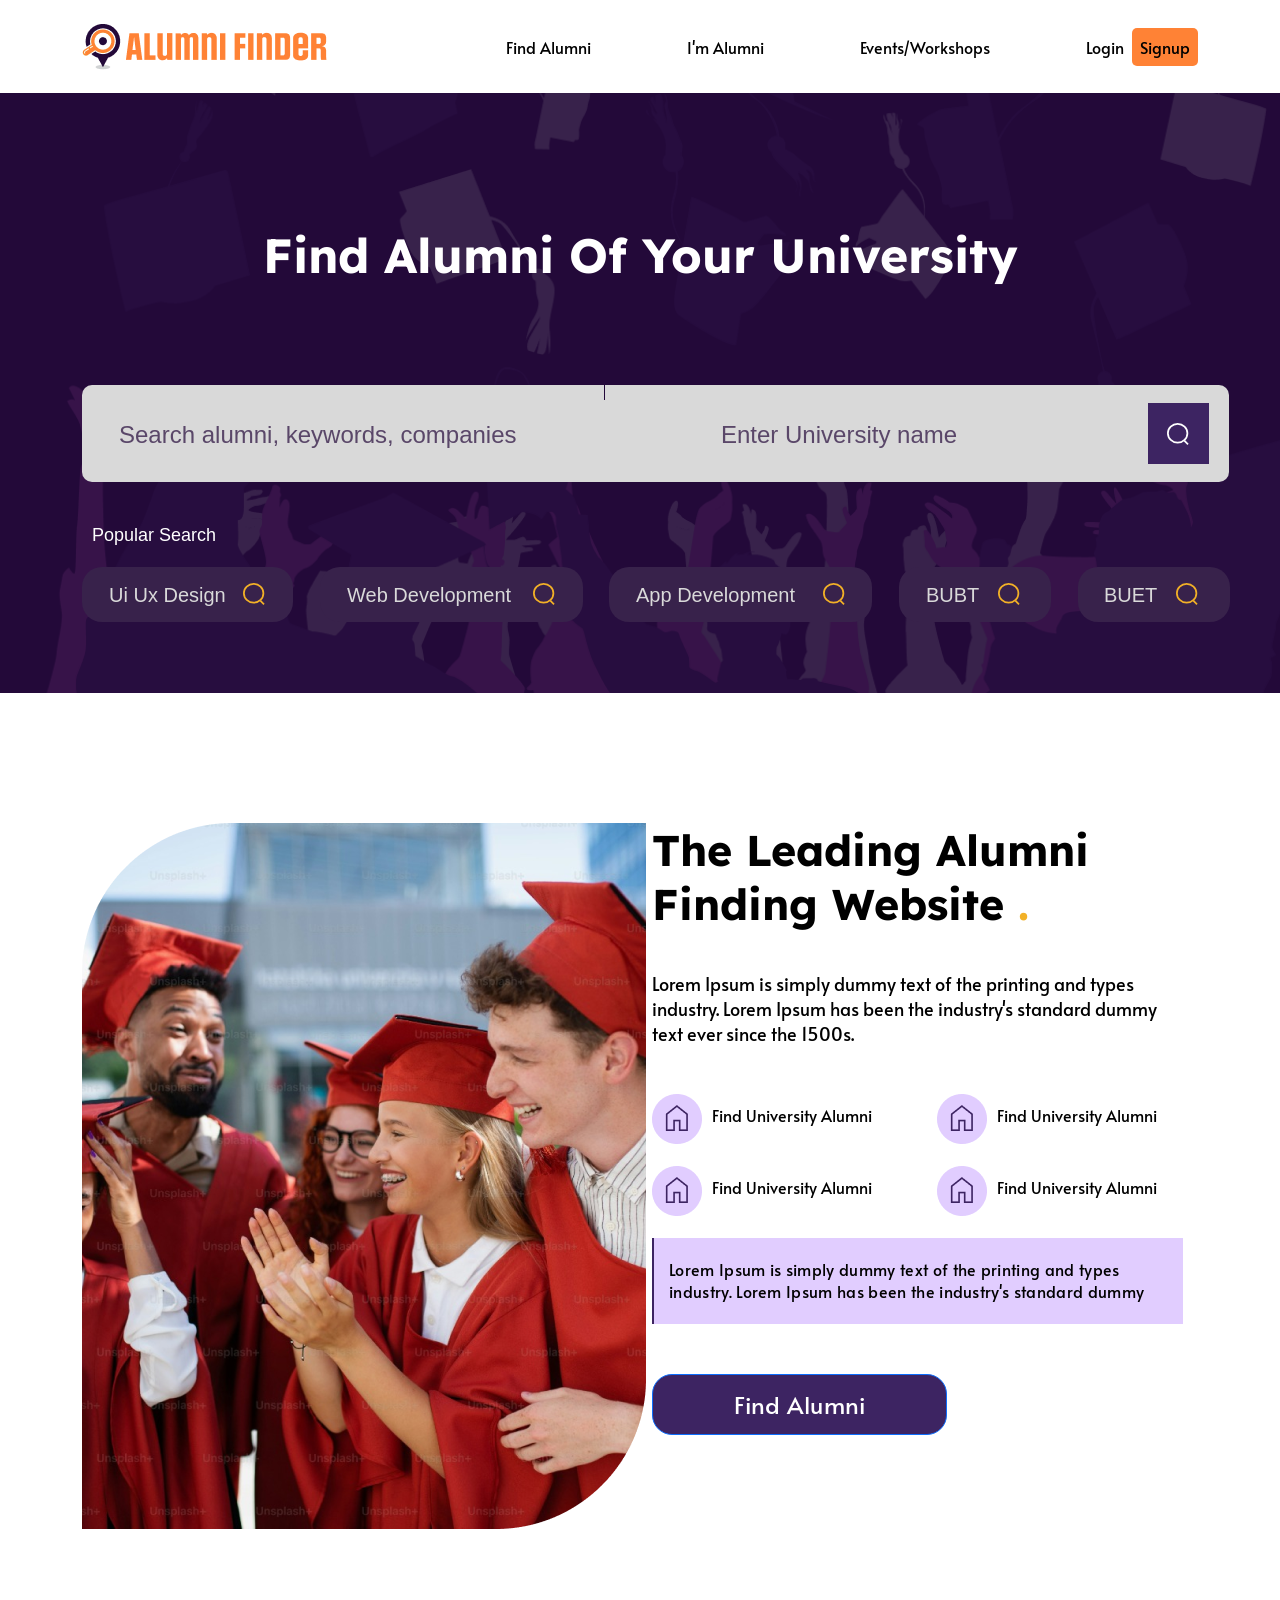
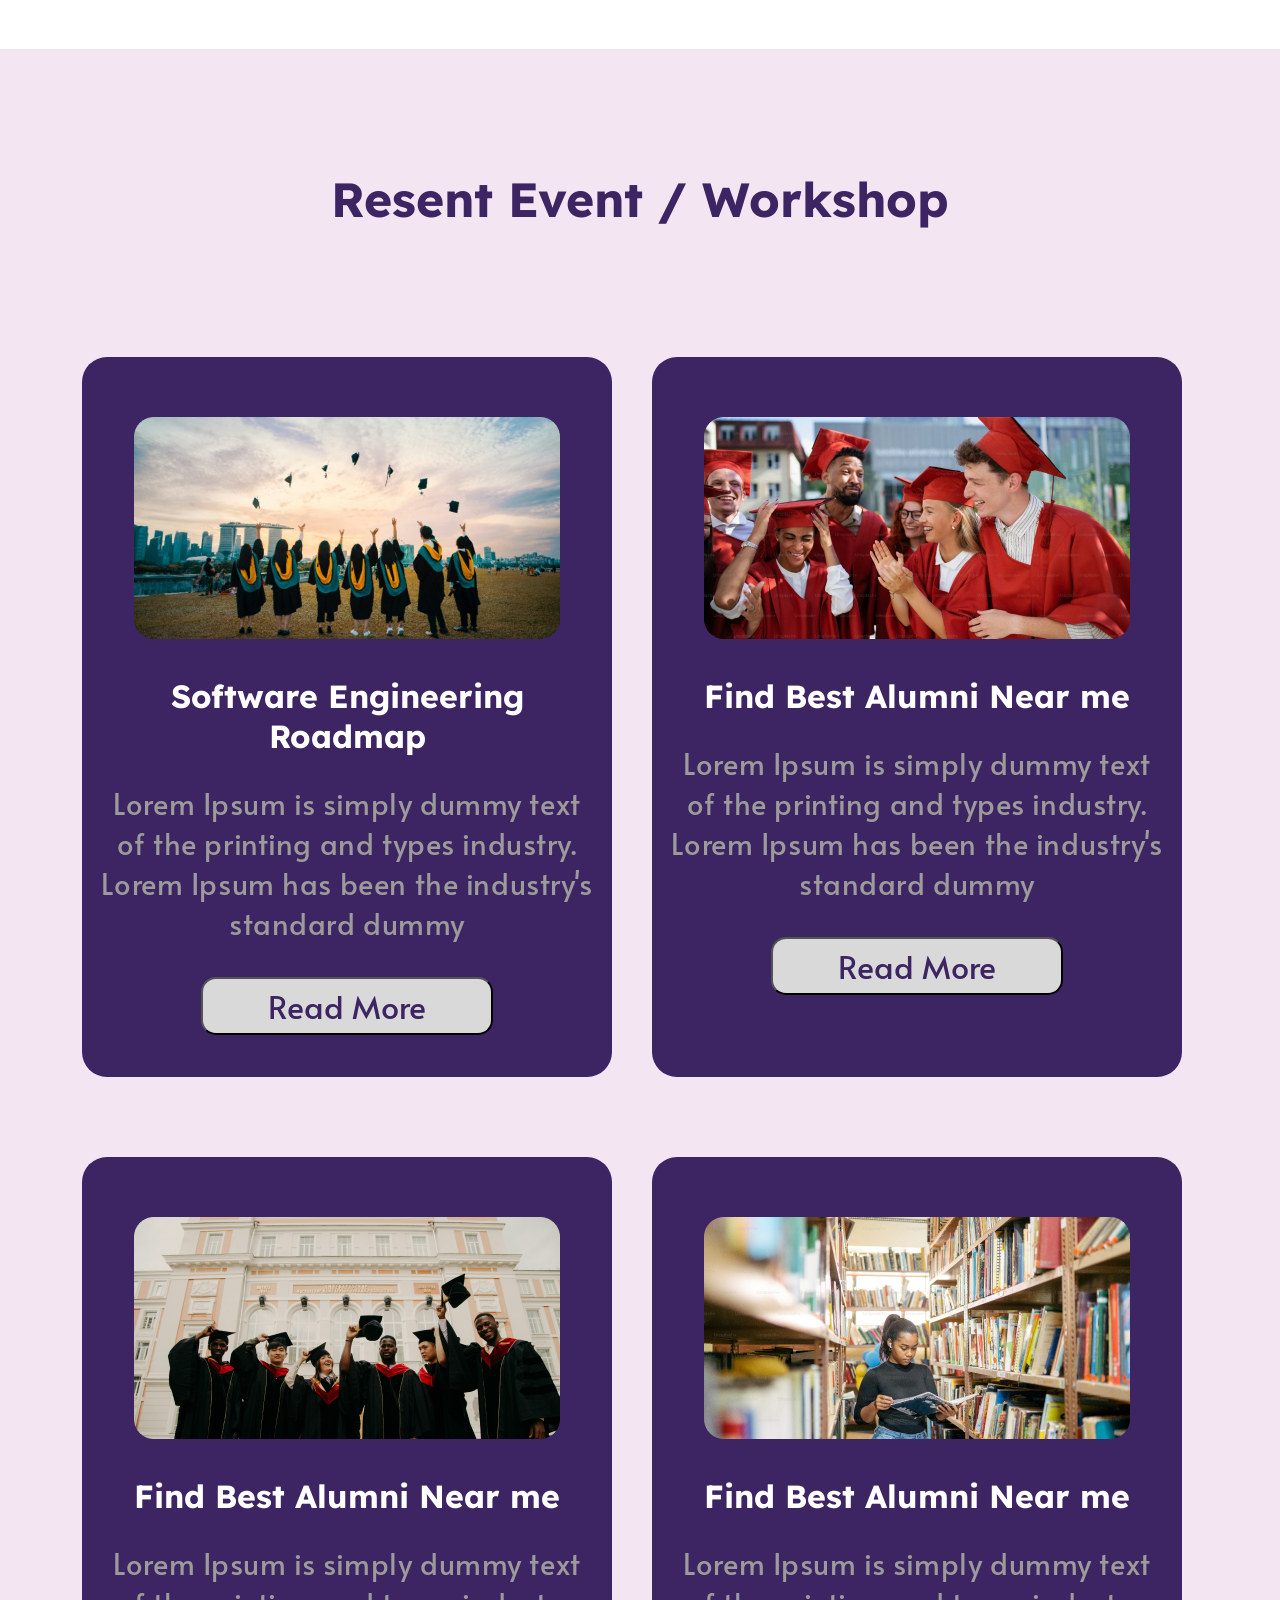
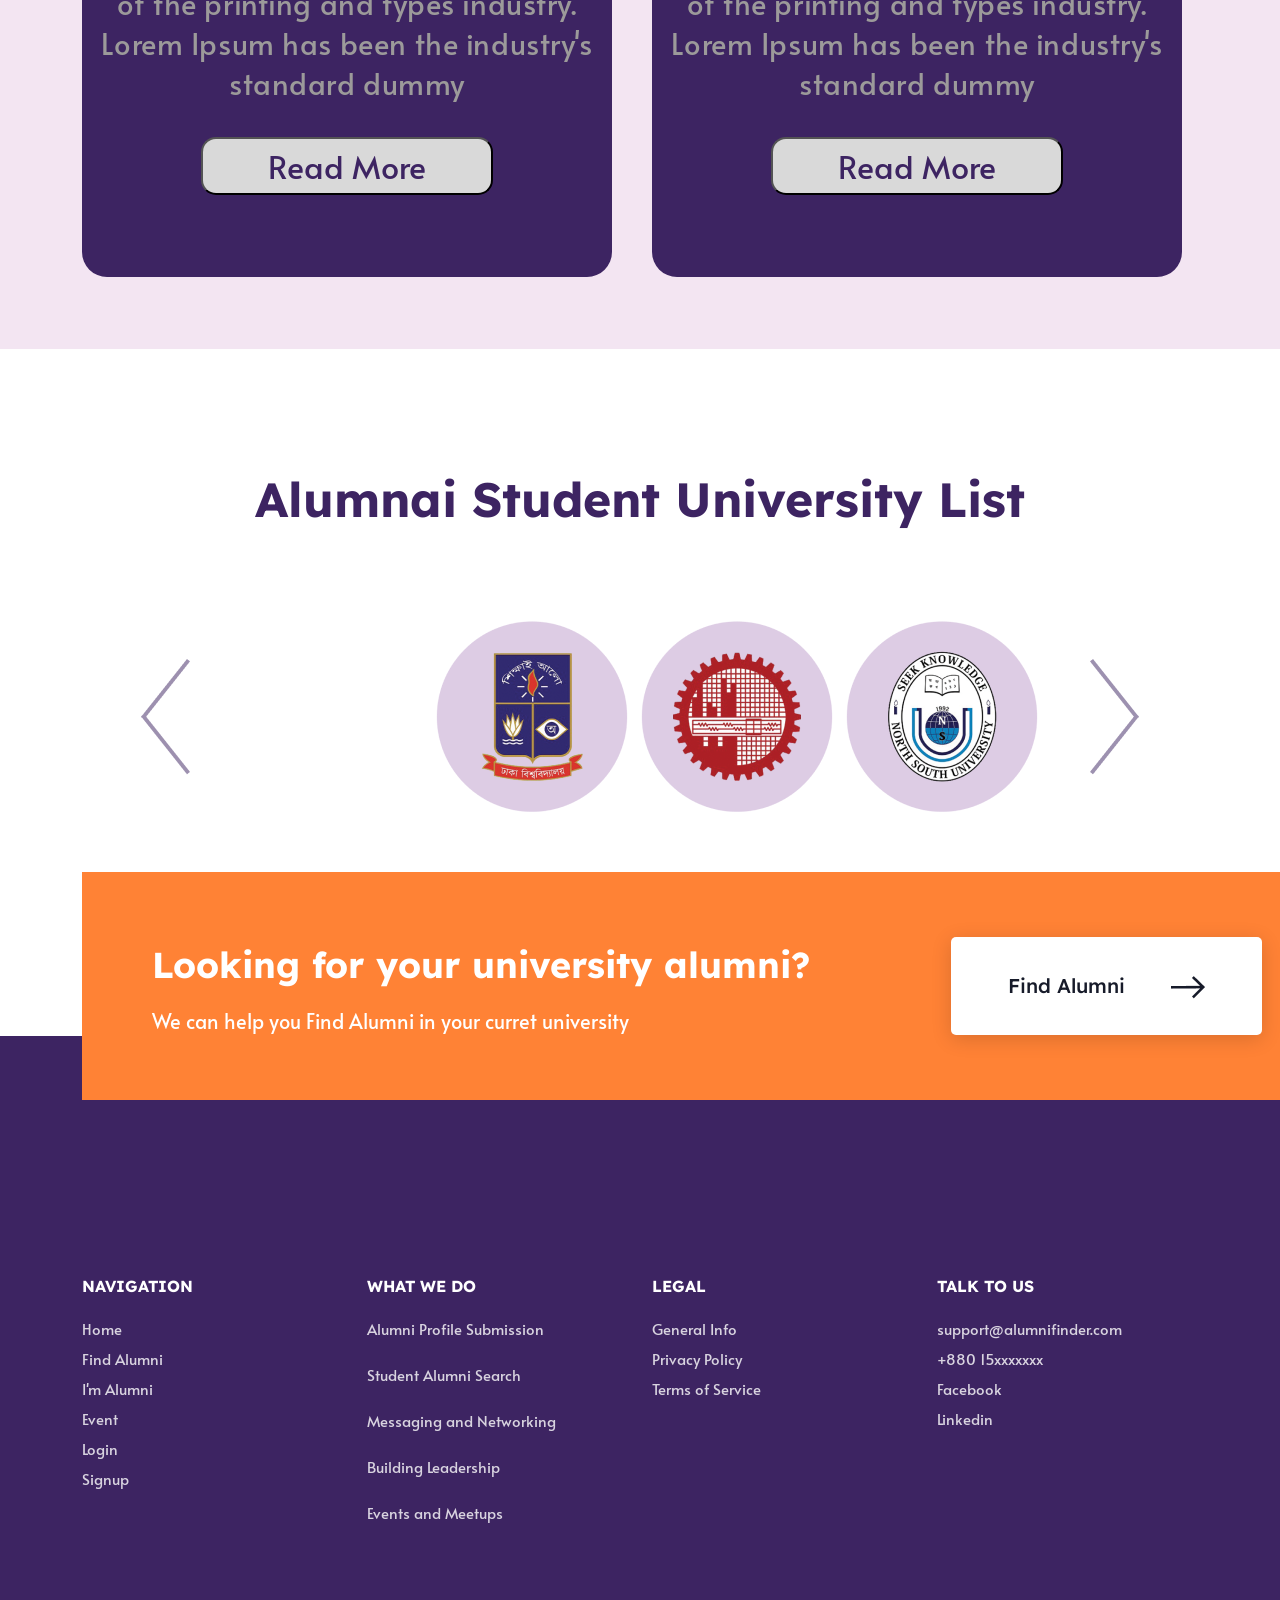
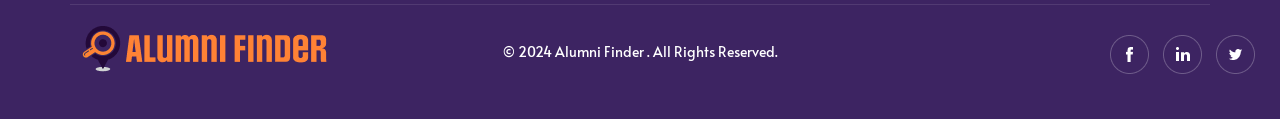
<file: templates/index.html>
<!DOCTYPE html>
<html lang="en">

<head>
    <meta charset="UTF-8">
    <meta name="viewport" content="width=device-width, initial-scale=1.0">
    <title>Alumni Finder | Your Career Assistant</title>
    <link rel="stylesheet" href="/static/css/bootstrap.min.css">
    <link rel="stylesheet" href="/static/css/style.css">
</head>

<body>

    <!-- Navbar part start -->
    <nav class="navbar navbar-expand-lg">
        <div class="container">
            <a href="index.html" class="navbar-brand">
                <img src="/static/img/logo.png" alt="">
            </a>
            <button class="navbar-toggler" data-bs-toggle="collapse" data-bs-target="#navbar-icon">
                <i class="bi bi-border-width"></i>
            </button>
            <div class="collapse navbar-collapse" id="navbar-icon">
                <ul class="navbar-nav ms-auto">
                    <li class="nav-item">
                        <a href="findAlumni.html" class="nav-link mg-right">Find Alumni</a>
                    </li>
                    <li class="nav-item">
                        <a href="imAlumni.html" class="nav-link mg-right">I'm Alumni</a>
                    </li>
                    <li class="nav-item">
                        <a href="events.html" class="nav-link mg-right">Events/Workshops</a>
                    </li>
                    <li class="nav-item">
                        <a href="login.html" class="nav-link">Login</a>
                    </li>
                    <li class="nav-item">
                        <a href="signup.html" class="nav-link reg">Signup</a>
                    </li>
                </ul>
            </div>
        </div>
    </nav>
    <!-- Navbar part end -->


    <!-- Banner part start -->
    <section class="banner">
        <div class="container">
            <h1 class="banner-heading">Find Alumni Of Your University</h1>

            <!-- Edit korte hobe start -->
            <div class="group-19">
                <div class="search">
                    <div class="rectangle-7"></div>
                    <div class="rectangle-8"></div>
                    <div class="search-alumni-keywords-companies">
                        Search alumni, keywords, companies
                    </div>
                    <div class="enter-university-name">Enter University name</div>
                    <div class="rectangle-9"></div>
                    <img class="group-9" src="/static/img/Group-9.svg" />
                </div>
                <div class="group-13">
                    <div class="popular-search">Popular Search</div>
                    <div class="group-14">
                        <div class="rectangle-10"></div>
                        <img class="group-11" src="/static/img/Group-11.svg" />
                        <div class="ui-ux-design">Ui Ux Design</div>
                    </div>
                    <div class="group-17">
                        <div class="rectangle-102"></div>
                        <img class="group-112" src="/static/img/Group-11.svg" />
                        <div class="bubt">BUBT</div>
                    </div>
                    <div class="group-18">
                        <div class="rectangle-103"></div>
                        <img class="group-113" src="/static/img/Group-11.svg" />
                        <div class="buet">BUET</div>
                    </div>
                    <div class="group-15">
                        <div class="rectangle-104"></div>
                        <img class="group-114" src="/static/img/Group-11.svg" />
                        <div class="web-development">Web Development</div>
                    </div>
                    <div class="group-16">
                        <div class="rectangle-105"></div>
                        <img class="group-115" src="/static/img/Group-11.svg" />
                        <div class="app-development">App Development</div>
                    </div>
                </div>
            </div>
            <!-- Edit korte hobe end -->

        </div>
    </section>
    <!-- Banner part end -->

    <!-- Details part start -->
    <section class="details">
        <div class="container">
            <div class="row">
                <div class="col-6">
                    <img src="/static/img/details.png" alt="">
                </div>
                <div class="col-6 detail-text">
                    <h1>The Leading Alumni <br> Finding Website <span class="dot">.</span></h1>

                    <p>Lorem Ipsum is simply dummy text of the printing and types <br> industry. Lorem Ipsum has been
                        the industry's standard dummy <br> text ever since the 1500s.</p>

                    <div class="row">
                        <div class="col-6">
                            <div class="item">
                                <img src="/static/img/home-icon.png" alt="">
                                <h4>Find University Alumni</h4>
                            </div>
                            <div class="item">
                                <img src="/static/img/home-icon.png" alt="">
                                <h4>Find University Alumni</h4>
                            </div>
                        </div>
                        <div class="col-6">
                            <div class="item">
                                <img src="/static/img/home-icon.png" alt="">
                                <h4>Find University Alumni</h4>
                            </div>
                            <div class="item">
                                <img src="/static/img/home-icon.png" alt="">
                                <h4>Find University Alumni</h4>
                            </div>
                        </div>
                    </div>
                    <div class="detail-note">
                        <p>Lorem Ipsum is simply dummy text of the printing and types industry. Lorem Ipsum has been the
                            industry's standard dummy</p>
                    </div>
                    <div class="button">
                        <button class="btn btn-primary btn-cus" onclick="document.location='findAlumni.html'">Find Alumni</button>
                    </div>
                </div>
            </div>
        </div>
    </section>
    <!-- Details part end -->

    <!-- Event and Workshop part start -->
    <section class="event">
        <div class="container">
            <div class="row">
                <div class="event-head">
                    <h1>Resent Event / Workshop</h1>
                </div>
            </div>
            <div class="row event-card-1">
                <div class="col-6">
                    <div class="event-card">
                        <div class="card-img">
                            <img src="/static/img/card-img-1.png" alt="">
                        </div>
                        <div class="card-title">
                            <h1>Software Engineering Roadmap</h1>
                        </div>
                        <div class="card-para">
                            <p>Lorem Ipsum is simply dummy text of the printing and types industry. Lorem Ipsum has been the industry's standard dummy</p>
                        </div>
                        <div class="card-button">
                            <button class="card-btn" onclick="document.location='error.html'">Read More</button>
                        </div>
                    </div>
                </div>
                <div class="col-6">
                    <div class="event-card">
                        <div class="card-img">
                            <img src="/static/img/card-img-2.png" alt="">
                        </div>
                        <div class="card-title">
                            <h1>Find Best Alumni Near me</h1>
                        </div>
                        <div class="card-para">
                            <p>Lorem Ipsum is simply dummy text of the printing and types industry. Lorem Ipsum has been the industry's standard dummy</p>
                        </div>
                        <div class="card-button">
                            <button class="card-btn" onclick="document.location='error.html'">Read More</button>
                        </div>
                    </div>
                </div>
            </div>
            <div class="row">
                <div class="col-6">
                    <div class="event-card">
                        <div class="card-img">
                            <img src="/static/img/card-img-3.png" alt="">
                        </div>
                        <div class="card-title">
                            <h1>Find Best Alumni Near me</h1>
                        </div>
                        <div class="card-para">
                            <p>Lorem Ipsum is simply dummy text of the printing and types industry. Lorem Ipsum has been the industry's standard dummy</p>
                        </div>
                        <div class="card-button">
                            <button class="card-btn" onclick="document.location='error.html'">Read More</button>
                        </div>
                    </div>
                </div>
                <div class="col-6">
                    <div class="event-card">
                        <div class="card-img">
                            <img src="/static/img/card-img-4.png" alt="">
                        </div>
                        <div class="card-title">
                            <h1>Find Best Alumni Near me</h1>
                        </div>
                        <div class="card-para">
                            <p>Lorem Ipsum is simply dummy text of the printing and types industry. Lorem Ipsum has been the industry's standard dummy</p>
                        </div>
                        <div class="card-button">
                            <button class="card-btn" onclick="document.location='error.html'">Read More</button>
                        </div>
                    </div>
                </div>
            </div>
        </div>
    </section>
    <!-- Event and Workshop part end -->

    <!-- University List part start -->
    <section class="universityList">
        <div class="container">
            <div class="list-head">
                <h1>Alumnai Student University List</h1>
            </div>
            <div class="university">
                <div id="carouselExampleControls" class="carousel slide" data-bs-ride="carousel">
                    <div class="carousel-inner carousel-img">
                      <div class="carousel-item active">
                        <img src="/static/img/du.png" alt="...">
                        <img src="/static/img/buet.png" alt="...">
                        <img src="/static/img/nsu.png" alt="...">
                      </div>
                      <div class="carousel-item">
                        <img src="/static/img/du.png" alt="...">
                        <img src="/static/img/buet.png" alt="...">
                        <img src="/static/img/nsu.png" alt="...">
                      </div>
                      <div class="carousel-item">
                        <img src="/static/img/du.png" alt="...">
                        <img src="/static/img/buet.png" alt="...">
                        <img src="/static/img/nsu.png" alt="...">
                      </div>
                    </div>
                    <button class="carousel-control-prev" type="button" data-bs-target="#carouselExampleControls" data-bs-slide="prev">
                        <img src="/static/img/left.png" alt="">
                    </button>
                    <button class="carousel-control-next" type="button" data-bs-target="#carouselExampleControls" data-bs-slide="next">
                        <img src="/static/img/right.png" alt="">
                    </button>
                  </div>
            </div>
            <div class="noteCard">
                <div class="row">
                    <div class="col-8">
                        <div class="cardText">
                            <h1>Looking for your university alumni?</h1>
                            <p>We can help you Find Alumni in your curret university</p>
                        </div>
                    </div>
                    <div class="col-4 btnCard">
                        <button class="cardButton" onclick="document.location='findAlumni.html'">Find Alumni <span class="arrImg">
                            <img src="/static/img/rightArrow.png" alt="">
                        </span></button>
                    </div>
                </div>
            </div>
        </div>
    </section>
    <!-- University List part end -->

    <!-- Footer part start -->
    <section class="footer">
        <div class="container">
            <div class="importantLink">
                <div class="row linktext">
                    <div class="col-3">
                        <div class="text">
                            <h1>Navigation</h1>
                            <a href="index.html">Home</a> <br>
                            <a href="findAlumni.html">Find Alumni</a> <br>
                            <a href="imAlumni.html">I'm Alumni</a> <br>
                            <a href="events.html">Event</a> <br>
                            <a href="login.html">Login</a> <br>
                            <a href="signup.html">Signup</a> <br>
                        </div>
                    </div>
                    <div class="col-3">
                        <div class="text">
                            <h1>What We Do</h1>
                            <p class="tt2">Alumni Profile Submission</p>
                            <p class="tt2">Student Alumni Search</p>
                            <p class="tt2">Messaging and Networking</p>
                            <p class="tt2">Building Leadership</p>
                            <p class="tt2">Events and Meetups</p>
                        </div>
                    </div>
                    <div class="col-3">
                        <div class="text">
                            <h1>LEGAL</h1>
                            <a href="error.html">General Info</a> <br>
                            <a href="error.html">Privacy Policy</a> <br>
                            <a href="error.html">Terms of Service</a> <br>
                        </div>
                    </div>
                    <div class="col-3">
                        <div class="text">
                            <h1>TALK TO US</h1>
                            <a href="">support@alumnifinder.com</a> <br>
                            <a href="">+880 15xxxxxxx</a> <br>
                            <a href="">Facebook</a> <br>
                            <a href="">Linkedin</a> <br>
                        </div>
                    </div>
                </div>
                <div class="row">
                    <div class="divider">

                    </div>
                </div>
                <div class="row mainFooter">
                    <div class="col-4">
                        <a href="index.html">
                            <img src="/static/img/logo.png" alt="">
                        </a>
                    </div>
                    <div class="col-4">
                        <p class="copyright">© 2024 Alumni Finder . All Rights Reserved. </p>
                    </div>
                    <div class="col-4 social">
                        <img src="/static/img/Social.png" alt="">
                    </div>
                </div>
            </div>
        </div>
    </section>
    <!-- Footer part end -->

    <script src="/static/js/bootstrap.bundle.min.js"></script>
</body>

</html>
</file>
<file: static/css/style.css>
/* Google font */
@import url('https://fonts.googleapis.com/css2?family=Alata&family=Lexend:wght@100..900&display=swap');

/* common css start */
*{
    padding: 0px;
    margin: 0px;
}
/* common css end */


/* Navbar css part start */
.nav-link{
    color: #000;
    font-family: Alata;
    font-size: 16px;
    font-style: normal;
    font-weight: 400;
    line-height: normal;
}
.mg-right{
    margin-right: 80px;
}
.navbar{
    margin-top: 10px;
    margin-bottom: 10px;
}
.reg{
    border-radius: 5px;
    background: #FF8235;
}
/* Navbar css part end */

/* Banner part start */
.banner{
    background-image: url(../img/banner.png);
    background-repeat: no-repeat;
    background-size: cover;
    width: 100%;
    height: 600px;
}

.banner-heading{
    color: #FFF;
    font-family: Lexend;
    font-size: 48px;
    font-style: normal;
    font-weight: 700;
    line-height: normal;
    padding-top: 132px;
    text-align: center;
}


/* Edit korte hobe start */
.group-19,
.group-19 * {
  box-sizing: border-box;
}
.group-19 {
  position: relative;
}
.search {
  width: 1147px;
  height: 97px;
  position: static;
}
.rectangle-7 {
  background: #d9d9d9;
  border-radius: 10px;
  width: 1147px;
  height: 97px;
  position: absolute;
  left: 0px;
  top: 92px;
}
.rectangle-8 {
  background: #3d2462;
  width: 61px;
  height: 61px;
  position: absolute;
  left: 1066px;
  top: 110px;
}
.search-alumni-keywords-companies {
  color: rgba(35, 9, 57, 0.7);
  text-align: left;
  font-family: "Alata-Regular", sans-serif;
  font-size: 24px;
  font-weight: 400;
  position: absolute;
  left: 37px;
  top: 124px;
}
.enter-university-name {
  color: rgba(35, 9, 57, 0.7);
  text-align: left;
  font-family: "Alata-Regular", sans-serif;
  font-size: 24px;
  font-weight: 400;
  position: absolute;
  left: 639px;
  top: 124px;
}
.rectangle-9 {
  background: #230939;
  width: 1px;
  height: 69px;
  position: absolute;
  left: calc(50% - 36px);
  top: calc(50% - 60.5px);
}
.group-9 {
  width: 22.17px;
  height: 24px;
  position: absolute;
  left: 1085px;
  top: 129px;
  overflow: visible;
}
.find-alumni-of-your-university {
  color: #ffffff;
  text-align: left;
  font-family: "Lexend-Bold", sans-serif;
  font-size: 48px;
  font-weight: 700;
  position: absolute;
  left: calc(50% - 380px);
  top: 0px;
}
.group-13 {
  width: 1148px;
  height: 100px;
  position: static;
}
.popular-search {
  color: #ffffff;
  text-align: left;
  font-family: "Alata-Regular", sans-serif;
  font-size: 18px;
  font-weight: 400;
  position: absolute;
  left: 10px;
  top: 229px;
}
.group-14 {
  width: 211px;
  height: 55px;
  position: static;
}
.rectangle-10 {
  background: #38224b;
  border-radius: 20px;
  width: 211px;
  height: 55px;
  position: absolute;
  left: 0px;
  top: 274px;
}
.group-11 {
  width: 22.17px;
  height: 24px;
  position: absolute;
  left: 161px;
  top: 289px;
  overflow: visible;
}
.ui-ux-design {
  color: #d9d9d9;
  text-align: left;
  font-family: "Alata-Regular", sans-serif;
  font-size: 20px;
  font-weight: 400;
  position: absolute;
  left: 27px;
  top: 287px;
}
.group-17 {
  width: 152px;
  height: 55px;
  position: static;
}
.rectangle-102 {
  background: #38224b;
  border-radius: 20px;
  width: 152px;
  height: 55px;
  position: absolute;
  left: 817px;
  top: 274px;
}
.group-112 {
  width: 22.17px;
  height: 24px;
  position: absolute;
  left: 916px;
  top: 289px;
  overflow: visible;
}
.bubt {
  color: #d9d9d9;
  text-align: left;
  font-family: "Alata-Regular", sans-serif;
  font-size: 20px;
  font-weight: 400;
  position: absolute;
  left: 844px;
  top: 287px;
}
.group-18 {
  width: 152px;
  height: 55px;
  position: static;
}
.rectangle-103 {
  background: #38224b;
  border-radius: 20px;
  width: 152px;
  height: 55px;
  position: absolute;
  left: 996px;
  top: 274px;
}
.group-113 {
  width: 22.17px;
  height: 24px;
  position: absolute;
  left: 1094px;
  top: 289px;
  overflow: visible;
}
.buet {
  color: #d9d9d9;
  text-align: left;
  font-family: "Alata-Regular", sans-serif;
  font-size: 20px;
  font-weight: 400;
  position: absolute;
  left: 1022px;
  top: 287px;
}
.group-15 {
  width: 263px;
  height: 55px;
  position: static;
}
.rectangle-104 {
  background: #38224b;
  border-radius: 20px;
  width: 263px;
  height: 55px;
  position: absolute;
  left: 238px;
  top: 274px;
}
.group-114 {
  width: 22.17px;
  height: 24px;
  position: absolute;
  left: 451px;
  top: 289px;
  overflow: visible;
}
.web-development {
  color: #d9d9d9;
  text-align: left;
  font-family: "Alata-Regular", sans-serif;
  font-size: 20px;
  font-weight: 400;
  position: absolute;
  left: 265px;
  top: 287px;
}
.group-16 {
  width: 263px;
  height: 55px;
  position: static;
}
.rectangle-105 {
  background: #38224b;
  border-radius: 20px;
  width: 263px;
  height: 55px;
  position: absolute;
  left: 527px;
  top: 274px;
}
.group-115 {
  width: 22.17px;
  height: 24px;
  position: absolute;
  left: 741px;
  top: 289px;
  overflow: visible;
}
.app-development {
  color: #d9d9d9;
  text-align: left;
  font-family: "Alata-Regular", sans-serif;
  font-size: 20px;
  font-weight: 400;
  position: absolute;
  left: 554px;
  top: 287px;
}
/* Edit korte hobe end */

/* Banner part end */

/* Details section css start */
.details{
    margin-top: 130px;
    margin-bottom: 120px;
}
.detail-text h1{
    color: #000;
    font-family: Lexend;
    font-size: 43px;
    font-style: normal;
    font-weight: 700;
    line-height: normal;
    padding-bottom: 32px;
}
.detail-text .dot{
    color: #F2B127;
    font-family: Lexend;
    font-size: 43px;
    font-style: normal;
    font-weight: 700;
    line-height: normal;
}

.detail-text p{
    color: #000;
    font-family: Alata;
    font-size: 18px;
    font-style: normal;
    font-weight: 400;
    line-height: normal;
    padding-bottom: 32px;
}

.item{
    display: flex;
    padding-bottom: 22px;
}
.item img{
    width: 50px;
    height: 50px;
    flex-shrink: 0;
}
.item h4{
    color: #000;
    font-family: Alata;
    font-size: 16px;
    font-style: normal;
    font-weight: 400;
    line-height: normal;
    padding-left: 10px;
    padding-top: 10px;
}

.detail-note{
    width: 531px;
    height: 86px;
    flex-shrink: 0;
    background: #E1CDFF;
    border-left: 2px solid #3D2462;
}
.detail-note p{
    color: #000;
    font-family: Alata;
    font-size: 16px;
    font-style: normal;
    font-weight: 400;
    line-height: normal;
    letter-spacing: 0.32px;

    padding: 20px 15px;
}
.button{
    padding-top: 50px;
}
.btn-cus{
    display: inline-flex;
    padding: 13px 81px;
    justify-content: center;
    align-items: center;
    gap: 10px;
    border-radius: 20px;
    background: #3D2462;
    color: #FFF;
    font-family: Alata;
    font-size: 24px;
    font-style: normal;
    font-weight: 400;
    line-height: normal;
    letter-spacing: 0.48px;
}
.btn-cus:hover{
    background-color: #3D2462;
}
/* Details section css end */


/* Event and workshop css start */
.event{
    width: 100%;
    height: 1900px;
    flex-shrink: 0;
    background: rgba(176, 81, 170, 0.15);
}
.event-head{
    text-align: center;
    padding-top: 120px;
    padding-bottom: 120px;
}
.event-head h1{
    color: #3D2462;
    font-family: Lexend;
    font-size: 48px;
    font-style: normal;
    font-weight: 700;
    line-height: normal;
}
.event-card{
    width: 530px;
    height: 720px;
    flex-shrink: 0;
    border-radius: 25px;
    background: #3D2462;
    text-align: center;
}
.card-img{
    padding-top: 60px;
}
.card-title{
    padding-top: 37px;
    padding-bottom: 19px;
}
.card-title h1{
    color: #FFF;
    font-family: Lexend;
    font-size: 32px;
    font-style: normal;
    font-weight: 700;
    line-height: normal;
    padding-left: 10px;
    padding-right: 10px;
}
.card-para{
    padding-left: 18px;
    padding-right: 18px;
    padding-bottom: 18px;
}
.card-para p{
    color: #9c9a9a;
    text-align: center;
    font-family: Alata;
    font-size: 29px;
    font-style: normal;
    font-weight: 400;
    line-height: normal;
    letter-spacing: 0.58px;
}

.card-btn{
    width: 292px;
    height: 58px;
    flex-shrink: 0;
    border-radius: 15px;
    background: #D9D9D9;
    color: #3D2462;
    font-family: Alata;
    font-size: 32px;
    font-style: normal;
    font-weight: 400;
    line-height: normal;
    cursor: pointer;
}

.event-card-1{
    padding-bottom: 80px;
}
/* Event and workshop css end */

/* University list css start */
.universityList{
    width: 100%;
    background: #FFF;
    padding-bottom: 100px;
}
.university{
    padding-bottom: 120px;
}
.list-head{
    text-align: center;
    padding-top: 120px;
    padding-bottom: 80px;
}
.list-head h1{
    color: #3D2462;
    font-family: Lexend;
    font-size: 48px;
    font-style: normal;
    font-weight: 700;
    line-height: normal;
}

.carousel-img{
    padding-left: 350px;
}

.noteCard{
    width: 1280px;
    height: 228px;
    flex-shrink: 0;
    background: #FF8235;
    position: absolute;
    margin: 0px auto;
    bottom: -3400px;
}

.cardText h1{
    color: #FFF;
    font-family: Lexend;
    font-size: 36px;
    font-style: normal;
    font-weight: 700;
    line-height: normal;
    padding-top: 70px;
    padding-bottom: 12px;
    padding-left: 70px;
}
.cardText p{
    color: #FFF;
    font-family: Alata;
    font-size: 20px;
    font-style: normal;
    font-weight: 400;
    line-height: normal;
    padding-bottom: 70px;
    padding-left: 70px;
}
.btnCard{
    padding-top: 65px;
}
.cardButton{
    width: 311px;
    height: 98px;
    flex-shrink: 0;
    background: #FFF;
    box-shadow: 0px 4px 20px 0px rgba(0, 0, 0, 0.15);
    border: none;
    color: #171B2A;
    font-family: Lexend;
    font-size: 20px;
    font-style: normal;
    font-weight: 500;
    line-height: normal;
    border-radius: 5px;
}
.arrImg{
    padding-left: 40px;
}
/* University list css end */

/* Footer part css start */
.footer{
    width: 100%;
    height: 683px;
    flex-shrink: 0;
    background: #3D2462;
}

.importantLink{
    padding-top: 240px;
}
.text h1{
    color: var(--White, #FFF);
    font-family: Lexend;
    font-size: 16px;
    font-style: normal;
    font-weight: 700;
    line-height: normal;
    text-transform: uppercase;
    padding-bottom: 10px;
}
.text a{
    color: var(--White, #FFF);
    font-family: Alata;
    font-size: 15px;
    font-style: normal;
    font-weight: 400;
    line-height: 30px; /* 200% */
    opacity: 0.7984;
    text-decoration: none;
}

.tt2{
    color: var(--White, #FFF);
    font-family: Alata;
    font-size: 15px;
    font-style: normal;
    font-weight: 400;
    line-height: 30px; /* 200% */
    opacity: 0.7984;
}
.linktext{
    padding-bottom: 60px;
}
.divider{
    width: 100%;
    height: 1px;
    flex-shrink: 0;
    opacity: 0.1;
    background: var(--White, #FFF);
}
.mainFooter{
    padding-top: 20px;
}

.copyright{
    color: var(--White, #FFF);
    text-align: center;
    font-family: Alata;
    font-size: 14px;
    font-style: normal;
    font-weight: 400;
    line-height: 14px;
    padding-top: 20px;
}
.social{
    padding-top: 10px;
    padding-left: 280px;
}
/* Footer part css end */
</file>
